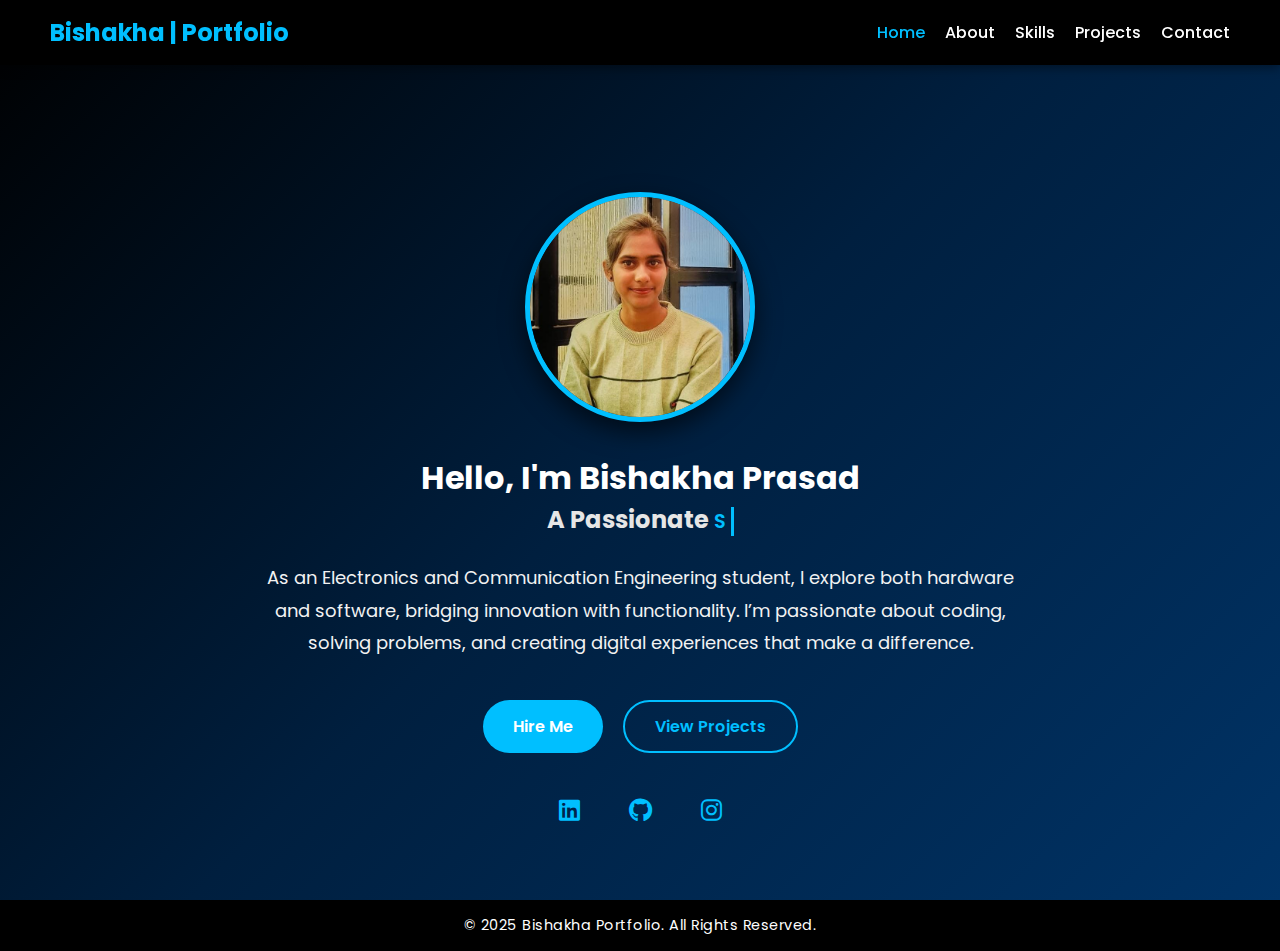
<file: index.html>
<!DOCTYPE html>
<html lang="en">

<head>
    <meta charset="UTF-8">
    <meta name="viewport" content="width=device-width, initial-scale=1.0">
    <title>Bishakha Portfolio</title>

    <!-- Font Awesome -->
    <link rel="stylesheet" href="https://cdnjs.cloudflare.com/ajax/libs/font-awesome/6.5.0/css/all.min.css">
    <!-- Google Fonts -->
    <link href="https://fonts.googleapis.com/css2?family=Poppins:wght@400;600;700&display=swap" rel="stylesheet">

    <link rel="stylesheet" href="Pstyle.css">
</head>

<body>
    <!-- ===== Navbar ===== -->
    <header class="navbar">
        <div class="logo">Bishakha | Portfolio</div>
        <ul class="navlist">
            <li><a href="index1.html" class="active">Home</a></li>
            <li><a href="about.html">About</a></li>
            <li><a href="skills.html">Skills</a></li>
            <li><a href="projects.html">Projects</a></li>
            <li><a href="contact.html">Contact</a></li>
        </ul>
    </header>

    <!-- ===== Home Section ===== -->
    <section id="home" class="home-section">
        <div class="home-content">
            <!-- Your photo -->
            <div class="home-image">
                <img src="my_pic2.jpg" alt="Bishakha Prasad">
            </div>

            <h1 class="home-name">Hello, I'm <span class="home2">Bishakha Prasad</span></h1>
            <h2 class="home-role">A Passionate <span class="typing"></span></h2>

            <p class="home-detail">
                As an Electronics and Communication Engineering student, I explore both hardware and software,
                bridging innovation with functionality. I’m passionate about coding, solving problems, and creating
                digital experiences that make a difference.
            </p>

            <div class="btn-container">
                <button class="btn-primary" onclick="location.href='contact.html'">Hire Me</button>
                <button class="btn-secondary" onclick="location.href='projects.html'">View Projects</button>
            </div>

            <div class="social-icons">
                <a href="https://www.linkedin.com/in/bishakha-prasad-864885325?utm_source=share&utm_campaign=share_via&utm_content=profile&utm_medium=android_app" target="_blank"><i
                        class="fa-brands fa-linkedin"></i></a>
                <a href="https://github.com/Bishakha2502" target="_blank"><i class="fa-brands fa-github"></i></a>
                <a href="https://www.instagram.com/_.bishakha.___?igsh=dGhjbWV0NnV6NW83" target="_blank"><i
                        class="fa-brands fa-instagram"></i></a>
            </div>
        </div>
    </section>

    <footer>© 2025 Bishakha Portfolio. All Rights Reserved.</footer>

    <!-- ===== Typing Animation Script ===== -->
    <script>
        document.addEventListener('DOMContentLoaded', function () {
            const typingSpan = document.querySelector('.typing');
            if (!typingSpan) return;

            const textArray = ["Software Developer", "Problem Solver", "Creative Coder"];
            let typingIndex = 0;
            let charIndex = 0;
            const typingSpeed = 120;
            const erasingSpeed = 80;
            const delayBetween = 1500;

            function type() {
                const current = textArray[typingIndex];
                if (charIndex < current.length) {
                    typingSpan.textContent += current.charAt(charIndex++);
                    setTimeout(type, typingSpeed);
                } else {
                    setTimeout(erase, delayBetween);
                }
            }

            function erase() {
                if (charIndex > 0) {
                    typingSpan.textContent = typingSpan.textContent.slice(0, -1);
                    charIndex--;
                    setTimeout(erase, erasingSpeed);
                } else {
                    typingIndex = (typingIndex + 1) % textArray.length;
                    setTimeout(type, typingSpeed);
                }
            }

            setTimeout(type, 700);
        });
    </script>
</body>

</html>
</file>
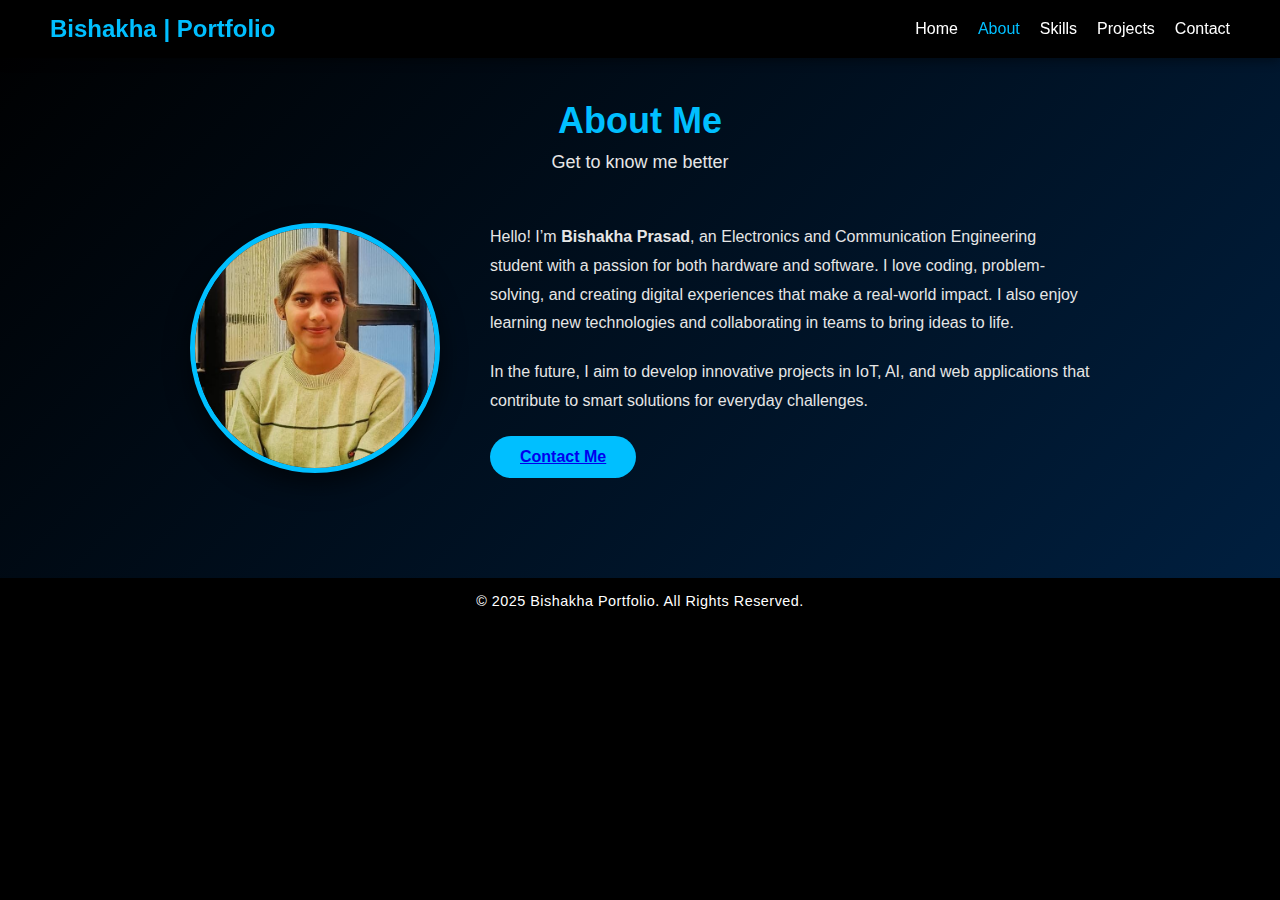
<file: about.html>
<!DOCTYPE html>
<html lang="en">

<head>
  <meta charset="UTF-8">
  <meta name="viewport" content="width=device-width, initial-scale=1.0">
  <title>About | Bishakha Portfolio</title>
  <link rel="stylesheet" href="Pstyle.css">
</head>

<body>

  <header class="navbar">
    <a href="index.html" class="logo">Bishakha | Portfolio</a>
    <ul class="navlist">
      <li><a href="index.html">Home</a></li>
      <li><a href="about.html" class="active">About</a></li>
      <li><a href="skills.html">Skills</a></li>
      <li><a href="projects.html">Projects</a></li>
      <li><a href="contact.html">Contact</a></li>
    </ul>
  </header>

  <!-- ===== About Section ===== -->
  <section id="about" class="about-section">
    <h2 class="section-title">About Me</h2>
    <p class="section-subtitle">Get to know me better</p>

    <div class="about-container">
      <div class="about-image">
        <img src="my_pic2.jpg" alt="Bishakha Prasad">
      </div>
      <div class="about-content">
        <p>
          Hello! I’m <strong>Bishakha Prasad</strong>, an Electronics and Communication Engineering student with a
          passion for both hardware and software.
          I love coding, problem-solving, and creating digital experiences that make a real-world impact.
          I also enjoy learning new technologies and collaborating in teams to bring ideas to life.
        </p>
        <p>
          In the future, I aim to develop innovative projects in IoT, AI, and web applications that contribute to smart
          solutions for everyday challenges.
        </p>
        <button class="btn-primary" onclick="document.getElementById('contact').scrollIntoView({behavior:'smooth'})">
          <a href="contact.html">Contact Me</a>
        </button>
      </div>
    </div>
  </section>



  <footer>© 2025 Bishakha Portfolio. All Rights Reserved.</footer>
</body>

</html>
</file>
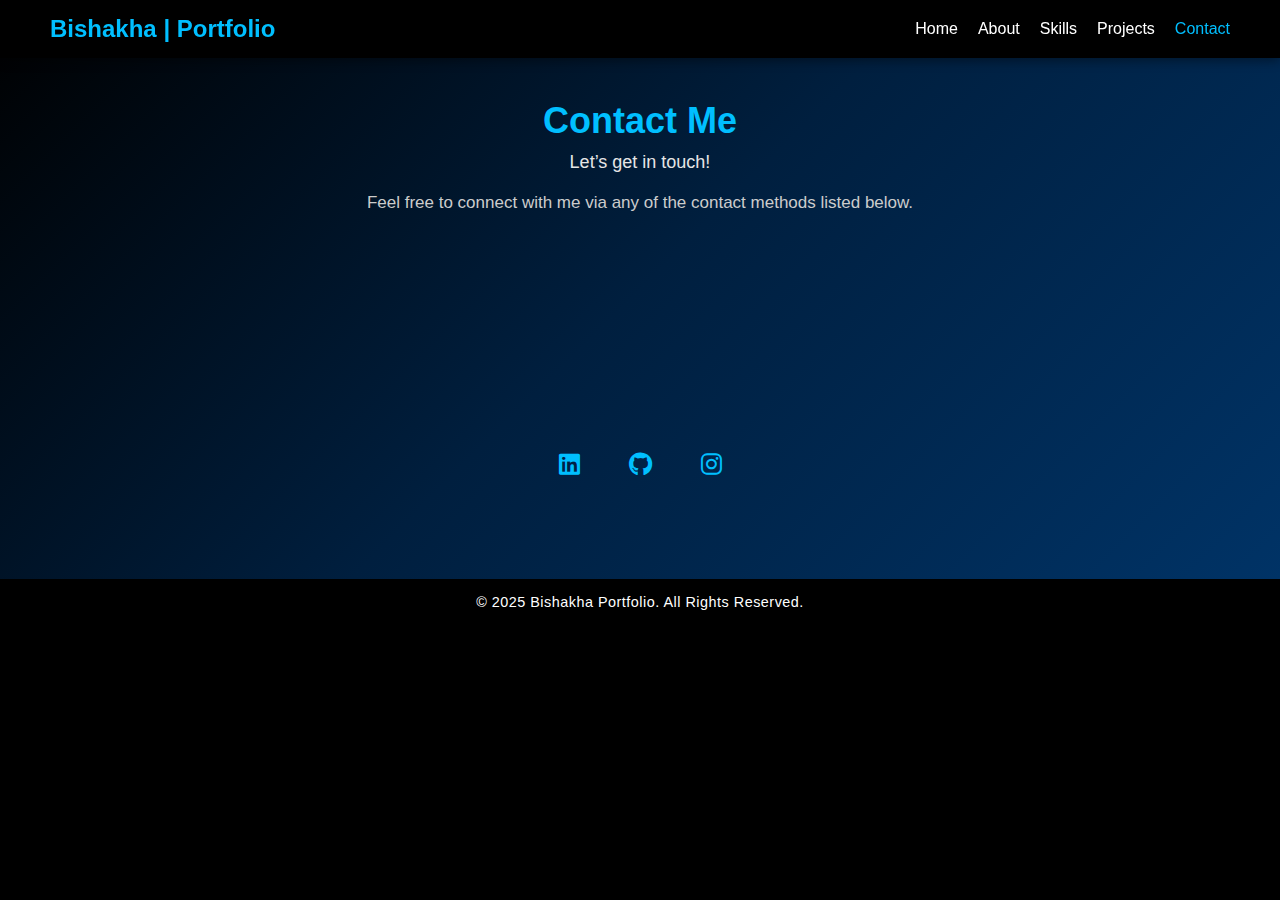
<file: contact.html>
<!DOCTYPE html>
<html lang="en">

<head>
  <meta charset="UTF-8">
  <meta name="viewport" content="width=device-width, initial-scale=1.0">
  <title>Contact | Bishakha Portfolio</title>
  <link rel="stylesheet" href="Pstyle.css">
  <link rel="stylesheet" href="https://cdnjs.cloudflare.com/ajax/libs/font-awesome/6.4.0/css/all.min.css">
</head>

<body>

  <!-- ===== Header / Navbar ===== -->
  <header class="navbar">
    <a href="index.html" class="logo">Bishakha | Portfolio</a>

    <ul class="navlist">
      <li><a href="index.html">Home</a></li>
      <li><a href="about.html">About</a></li>
      <li><a href="skills.html">Skills</a></li>
      <li><a href="projects.html">Projects</a></li>
      <li><a href="contact.html" class="active">Contact</a></li>
    </ul>
  </header>

  <!-- ===== Contact Section ===== -->
  <section id="contact" class="contact-section">
    <h2 class="section-title">Contact Me</h2>
    <p class="section-subtitle">Let’s get in touch!</p>
    <p class="intro-text">Feel free to connect with me via any of the contact methods listed below.</p>

    <div class="contact-center">
      <div class="contact-card">
        <i class="fa-solid fa-envelope"></i>
        <h4>Email</h4>
        <p>prasadvishakha@gmail.com</p>
      </div>
      <div class="contact-card">
        <i class="fa-solid fa-phone"></i>
        <h4>Phone</h4>
        <p>+91 8389081820</p>
      </div>
      <div class="contact-card">
        <i class="fa-solid fa-location-dot"></i>
        <h4>Location</h4>
        <p>Asansol, West Bengal, India</p>
      </div>
    </div>

    <!-- ===== SOCIAL ICONS ===== -->
    <div class="social-icons">
      <a href="https://www.linkedin.com/in/bishakha-prasad-864885325?utm_source=share&utm_campaign=share_via&utm_content=profile&utm_medium=android_app"
        target="_blank"><i class="fab fa-linkedin"></i></a>
      <a href="https://github.com/Bishakha2502" target="_blank"><i class="fab fa-github"></i></a>
      <a href="https://www.instagram.com/_.bishakha.___?igsh=dGhjbWV0NnV6NW83" target="_blank"><i
          class="fab fa-instagram"></i></a>
    </div>
  </section>

  <footer>
    © 2025 Bishakha Portfolio. All Rights Reserved.
  </footer>

</body>

</html>
</file>
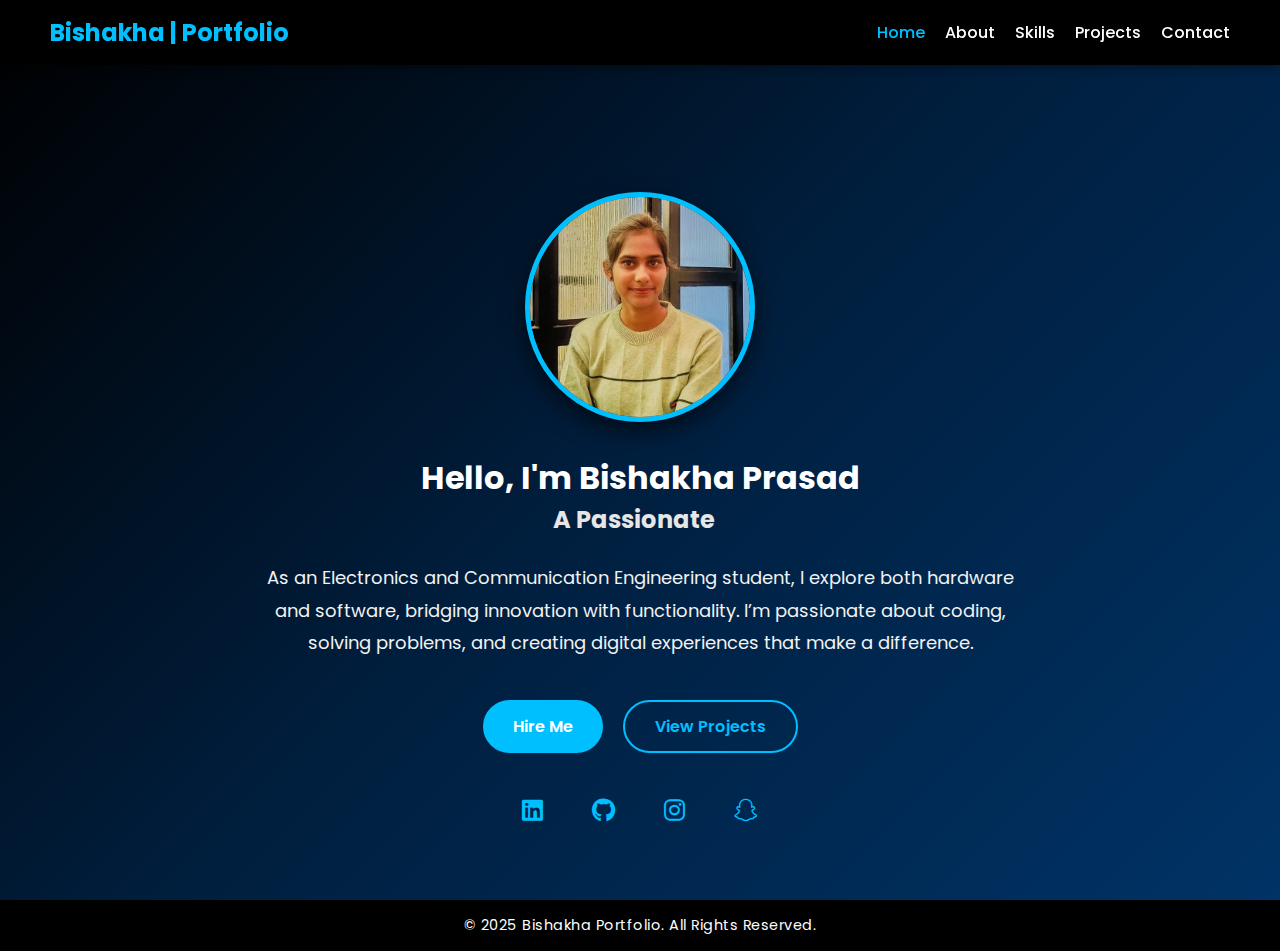
<file: index1.html>
<!DOCTYPE html>
<html lang="en">

<head>
    <meta charset="UTF-8">
    <meta name="viewport" content="width=device-width, initial-scale=1.0">
    <title>Bishakha Portfolio</title>

    <!-- Font Awesome -->
    <link rel="stylesheet" href="https://cdnjs.cloudflare.com/ajax/libs/font-awesome/6.5.0/css/all.min.css">
    <!-- Google Fonts -->
    <link href="https://fonts.googleapis.com/css2?family=Poppins:wght@400;600;700&display=swap" rel="stylesheet">

    <link rel="stylesheet" href="Pstyle.css">
</head>

<body>
    <!-- ===== Navbar ===== -->
    <header class="navbar">
        <div class="logo">Bishakha | Portfolio</div>
        <ul class="navlist">
            <li><a href="index1.html" class="active">Home</a></li>
            <li><a href="about.html">About</a></li>
            <li><a href="skills.html">Skills</a></li>
            <li><a href="projects.html">Projects</a></li>
            <li><a href="contact.html">Contact</a></li>
        </ul>
    </header>

    <!-- ===== Home Section ===== -->
    <section id="home" class="home-section">
        <div class="home-content">
            <!-- Your photo -->
            <div class="home-image">
                <img src="my_pic2.jpg" alt="Bishakha Prasad">
            </div>

            <h1 class="home-name">Hello, I'm <span class="home2">Bishakha Prasad</span></h1>
            <h2 class="home-role">A Passionate <span class="typing"></span></h2>

            <p class="home-detail">
                As an Electronics and Communication Engineering student, I explore both hardware and software,
                bridging innovation with functionality. I’m passionate about coding, solving problems, and creating
                digital experiences that make a difference.
            </p>

            <div class="btn-container">
                <button class="btn-primary" onclick="location.href='contact.html'">Hire Me</button>
                <button class="btn-secondary" onclick="location.href='projects.html'">View Projects</button>
            </div>

            <div class="social-icons">
                <a href="https://www.linkedin.com/in/bishakha-prasad-864885325?utm_source=share&utm_campaign=share_via&utm_content=profile&utm_medium=android_app" target="_blank"><i
                        class="fa-brands fa-linkedin"></i></a>
                <a href="https://github.com/Bishakha2502" target="_blank"><i class="fa-brands fa-github"></i></a>
                <a href="https://www.instagram.com/_.bishakha.___?igsh=dGhjbWV0NnV6NW83" target="_blank"><i
                        class="fa-brands fa-instagram"></i></a>
                <a href="https://www.snapchat.com/add/bishakhap201822?share_id=KjONIKB6ZJo&locale=en-US" target="_blank"><i class="fa-brands fa-snapchat"></i></a>
            </div>
        </div>
    </section>

    <footer>© 2025 Bishakha Portfolio. All Rights Reserved.</footer>

    <!-- ===== Typing Animation Script ===== -->
    <script>
        document.addEventListener('DOMContentLoaded', function () {
            const typingSpan = document.querySelector('.typing');
            if (!typingSpan) return;

            const textArray = ["Software Developer", "Problem Solver", "Creative Coder"];
            let typingIndex = 0;
            let charIndex = 0;
            const typingSpeed = 120;
            const erasingSpeed = 80;
            const delayBetween = 1500;

            function type() {
                const current = textArray[typingIndex];
                if (charIndex < current.length) {
                    typingSpan.textContent += current.charAt(charIndex++);
                    setTimeout(type, typingSpeed);
                } else {
                    setTimeout(erase, delayBetween);
                }
            }

            function erase() {
                if (charIndex > 0) {
                    typingSpan.textContent = typingSpan.textContent.slice(0, -1);
                    charIndex--;
                    setTimeout(erase, erasingSpeed);
                } else {
                    typingIndex = (typingIndex + 1) % textArray.length;
                    setTimeout(type, typingSpeed);
                }
            }

            setTimeout(type, 700);
        });
    </script>
</body>

</html>
</file>
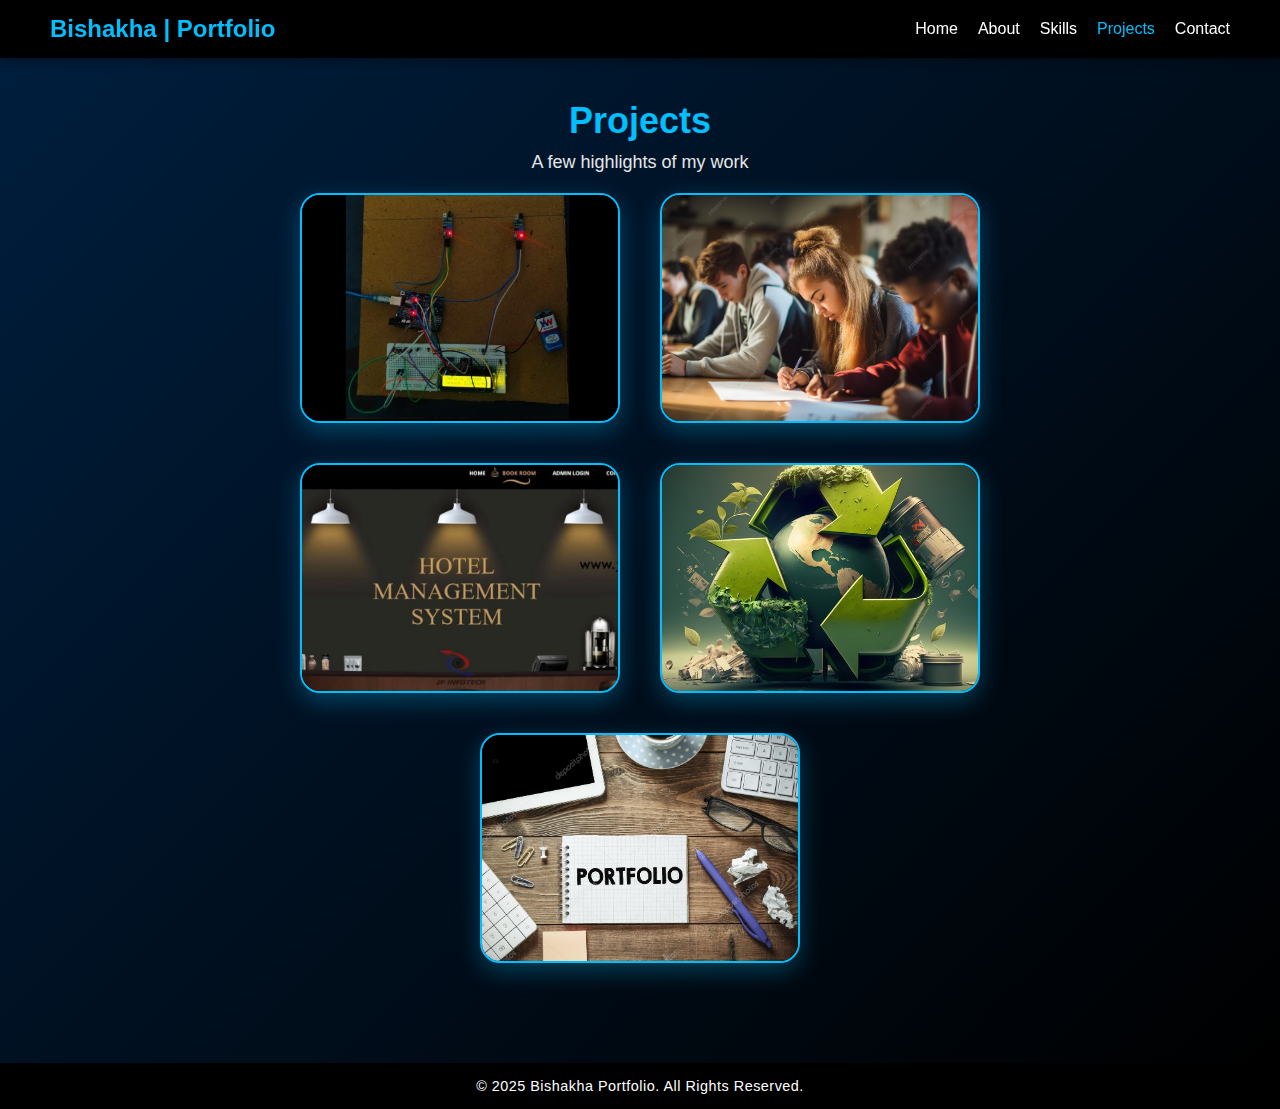
<file: projects.html>
<!DOCTYPE html>
<html lang="en">

<head>
  <meta charset="UTF-8">
  <meta name="viewport" content="width=device-width, initial-scale=1.0">
  <title>Projects | Bishakha Portfolio</title>
  <link rel="stylesheet" href="Pstyle.css">
</head>

<body>

  <header class="navbar">
    <a href="index1.html" class="logo">Bishakha | Portfolio</a>
    <ul class="navlist">
      <li><a href="index1.html">Home</a></li>
      <li><a href="about.html">About</a></li>
      <li><a href="skills.html">Skills</a></li>
      <li><a href="projects.html" class="active">Projects</a></li>
      <li><a href="contact.html">Contact</a></li>
    </ul>
  </header>

  <section id="projects" class="projects-section">
    <h2 class="section-title">Projects</h2>
    <p class="section-subtitle">A few highlights of my work</p>

    <div class="projects-container">

      <div class="project-card">
        <img src="vsms1.jpg" alt="Ardiuno-Vechile Speed">
        <div class="overlay">
          <h3>Vechile Speed Monitoring System</h3>
          <p>A hardware project using Ardiuno Uno,IR Sensors,LCD display,and buzzer for real-time vechile speed
            detection and monitoring </p>
          <a class="project-btn" href="">View Project</a>
        </div>
      </div>

      <div class="project-card">
        <img src="stg.jpg" alt="Student Grade Tracker">
        <div class="overlay">
          <h3>Student Grade Tracker</h3>
          <p>A java-based software project built using OOPs concepts,file handling that helps efficient manage and
            monitor acadmics performance</p>
          <a class="project-btn" href="https://github.com/Bishakha2502/Student-Grade-Tracker.git">View Project</a>
        </div>
      </div>

      <div class="project-card">
        <img src="hms.jpg" alt="Hotel Management System">
        <div class="overlay">
          <h3>Hotel Reservation Management System</h3>
          <p>A java-based software project built using OOPs concepts, file handling and DB that helps streamline bookings and
            manage hotel records seamlessly. </p>
          <a class="project-btn" href="https://github.com/Bishakha2502/Hotel-Reservation-Management-System.git">View Project</a>
        </div>
      </div>

      <div class="project-card">
        <img src="wms.jpeg" alt="Waste Management System">
        <div class="overlay">
          <h3>Waste Management System</h3>
          <p>A web-based application built using JSP, Servlets, and Oracle DB that helps track, manage, and recycle
            waste effectively.</p>
          <a class="project-btn" href="">View Project</a>
        </div>
      </div>

      <div class="project-card">
        <img src="pf.jpg" alt="Portfolio Website">
        <div class="overlay">
          <h3>Portfolio Website</h3>
          <p>Personal responsive website showcasing skills, projects, and contact information using HTML, CSS, and
            JavaScript.</p>
          <a class="project-btn" href="https://github.com/Bishakha2502/Portfolio_website.git">View Project</a>
        </div>
      </div>

    </div>
  </section>

  <footer>
    © 2025 Bishakha Portfolio. All Rights Reserved.
  </footer>
</body>
</html>
</file>
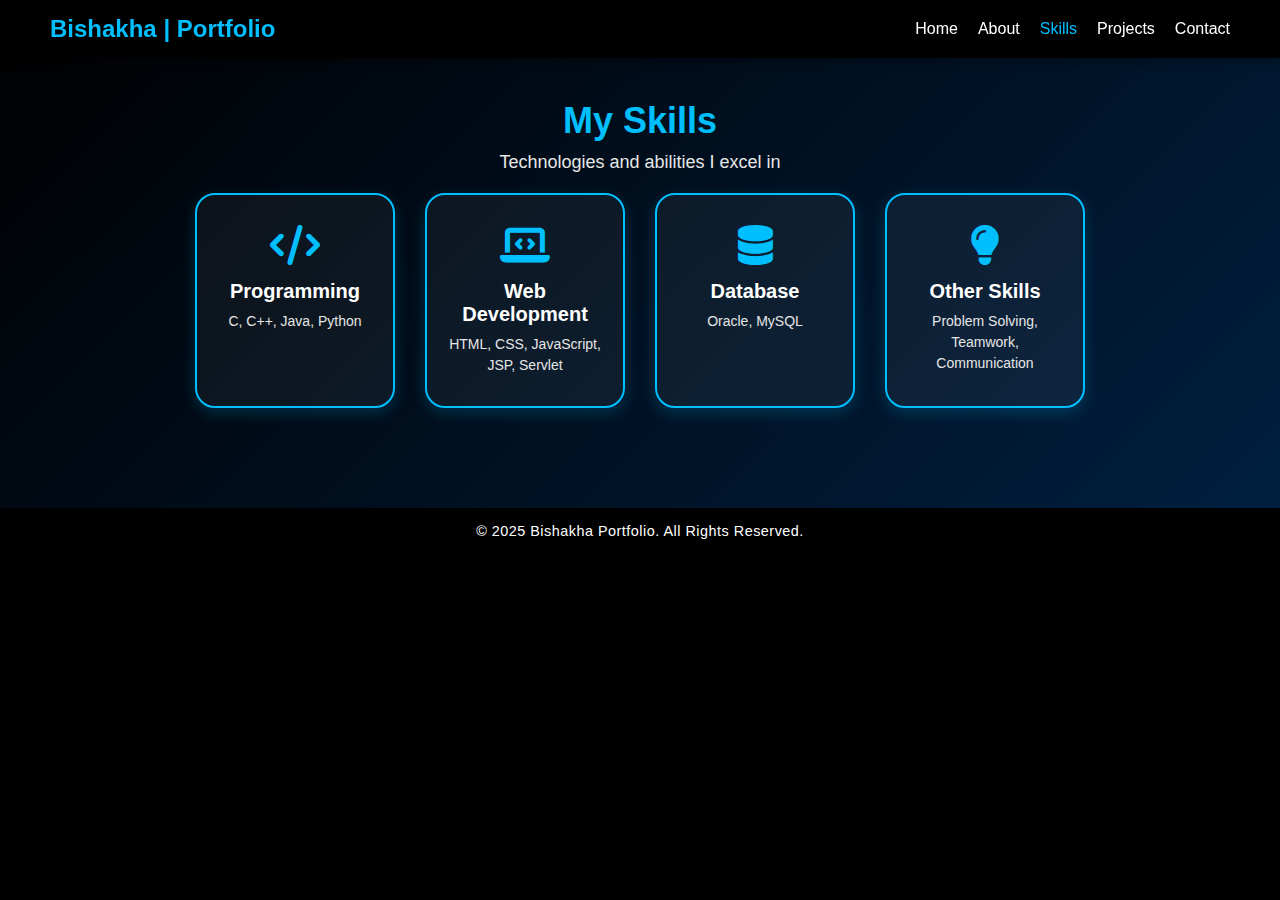
<file: skills.html>
<!DOCTYPE html>
<html lang="en">

<head>
  <meta charset="UTF-8">
  <meta name="viewport" content="width=device-width, initial-scale=1.0">
  <title>Skills | Bishakha Portfolio</title>
  <link rel="stylesheet" href="Pstyle.css">
  <link rel="stylesheet" href="https://cdnjs.cloudflare.com/ajax/libs/font-awesome/6.4.0/css/all.min.css">

</head>

<body>

  <header class="navbar">
    <a href="index1.html" class="logo">Bishakha | Portfolio</a>
    <ul class="navlist">
      <li><a href="index1.html">Home</a></li>
      <li><a href="about.html">About</a></li>
      <li><a href="skills.html" class="active">Skills</a></li>
      <li><a href="projects.html">Projects</a></li>
      <li><a href="contact.html">Contact</a></li>
    </ul>
  </header>

  <section id="skills" class="skills-section">
    <h2 class="section-title">My Skills</h2>
    <p class="section-subtitle">Technologies and abilities I excel in</p>

    <div class="skills-container">
      <div class="skill-card">
        <i class="fa-solid fa-code"></i>
        <h3>Programming</h3>
        <p>C, C++, Java, Python</p>
      </div>

      <div class="skill-card">
        <i class="fa-solid fa-laptop-code"></i>
        <h3>Web Development</h3>
        <p>HTML, CSS, JavaScript, JSP, Servlet</p>
      </div>

      <div class="skill-card">
        <i class="fa-solid fa-database"></i>
        <h3>Database</h3>
        <p>Oracle, MySQL</p>
      </div>

      <div class="skill-card">
        <i class="fa-solid fa-lightbulb"></i>
        <h3>Other Skills</h3>
        <p>Problem Solving, Teamwork, Communication</p>
      </div>
    </div>
  </section>


  <footer>© 2025 Bishakha Portfolio. All Rights Reserved.</footer>
</body>

</html>
</file>
<file: Pstyle.css>
/* ===== Reset ===== */
* {
  margin: 0;
  padding: 0;
  box-sizing: border-box;
  font-family: 'Poppins', sans-serif;
}

body {
  background-color: #000;
  /* Black background for main tone */
  color: #fff;
  scroll-behavior: smooth;
}

/* ===== Navbar ===== */
.navbar {
  width: 100%;
  background: #0a0a0a;
  color: #fff;
  display: flex;
  justify-content: space-between;
  align-items: center;
  padding: 20px 10%;
  position: fixed;
  top: 0;
  z-index: 1000;
  box-shadow: 0 3px 10px rgba(0, 0, 0, 0.4);
}

.logo {
  font-size: 22px;
  font-weight: 700;
  color: #00bfff;
}

.navlist {
  list-style: none;
  display: flex;
  gap: 30px;
}

.navlist a {
  text-decoration: none;
  color: #e6e6e6;
  font-weight: 500;
  transition: 0.3s;
}

.navlist a:hover,
.navlist .active {
  color: #00bfff;
}

/* ===== Home Section ===== */
.home-section {
  background: linear-gradient(135deg, #000, #001f3f, #003366);
  min-height: 100vh;
  display: flex;
  justify-content: center;
  align-items: center;
  flex-direction: column;
  text-align: center;
  padding-top: 120px;
}

.home-image img {
  width: 230px;
  height: 230px;
  border-radius: 50%;
  border: 5px solid #00bfff;
  object-fit: cover;
  box-shadow: 0 10px 25px rgba(0, 0, 0, 0.6);
  margin-bottom: 25px;
}

.home-name h1{
  font-family: var(--font-heading);
  font-size: 48px;
  margin-bottom: 15px;
}

.home2 {
  color: var(--light-blue);
}

.home-role {
  font-size: 24px;
  color: #e6e6e6;
  margin-bottom: 25px;
}

/* ===== Typing Effect ===== */
.typing {
  display: inline-block;
  vertical-align: middle;
  color: #00bfff;
  font-weight: 600;
  font-size: 1.2rem;
  border-right: 3px solid #00bfff;
  padding-right: 5px;
  white-space: nowrap;
  overflow: hidden;
  animation: blink .8s steps(1) infinite;
}

@keyframes blink {

  0%,
  49% {
    border-color: #00bfff;
  }

  50%,
  100% {
    border-color: transparent;
  }
}

.home-detail {
  max-width: 750px;
  font-size: 18px;
  line-height: 1.8;
  color: #f2f2f2;
  margin-bottom: 40px;
}

/* ===== Buttons ===== */
.btn-container {
  display: flex;
  gap: 20px;
  justify-content: center;
  margin-bottom: 30px;
}

.btn-primary,
.btn-secondary {
  padding: 12px 30px;
  border-radius: 30px;
  font-size: 16px;
  cursor: pointer;
  transition: 0.3s ease;
  border: none;
  font-weight: 600;
}

.btn-primary {
  background-color: #00bfff;
  color: #fff;
}

.btn-secondary {
  background-color: transparent;
  color: #00bfff;
  border: 2px solid #00bfff;
}

.btn-primary:hover {
  background-color: #009ad8;
}

.btn-secondary:hover {
  background-color: #00bfff;
  color: #fff;
}

/* ===== Social Icons ===== */
.social-icons {
  margin-top: 15px;
}

.social-icons a {
  text-decoration: none;
  margin: 0 12px;
}

.social-icons i {
  font-size: 24px;
  color: #00bfff;
  transition: transform 0.3s, color 0.3s;
}

.social-icons i:hover {
  transform: scale(1.2);
  color: #ffffff;
}

footer {
  background-color: var(--black);
  color: var(--white);
  text-align: center;
  padding: 15px;
  font-size: 14px;
  letter-spacing: 0.5px;
}

/* ===== About Section ===== */
.about-section {
  background: linear-gradient(135deg, #000, #001f3f);
  padding: 100px 10%;
  color: #fff;
  text-align: center;
}

.about-container {
  display: flex;
  flex-wrap: wrap;
  justify-content: center;
  align-items: center;
  gap: 50px;
  margin-top: 50px;
}

.about-image img {
  width: 250px;
  height: 250px;
  border-radius: 50%;
  border: 5px solid #00bfff;
  object-fit: cover;
  box-shadow: 0 10px 25px rgba(0, 0, 0, 0.6);
}

.about-content {
  max-width: 600px;
  text-align: left;
}

.about-content p {
  font-size: 16px;
  line-height: 1.8;
  margin-bottom: 20px;
  color: #e6e6e6;
}

/* ===== Skills Section ===== */
.skills-section {
  background: linear-gradient(135deg, #000, #001f3f);
  padding: 100px 10%;
  text-align: center;
}

.skills-container {
  display: flex;
  flex-wrap: wrap;
  justify-content: center;
  gap: 30px;
}

.skill-card {
  background: rgba(255, 255, 255, 0.05);
  border: 2px solid #00bfff;
  border-radius: 20px;
  width: 200px;
  padding: 30px 20px;
  text-align: center;
  transition: 0.3s ease;
  box-shadow: 0 5px 15px rgba(0, 191, 255, 0.2);
}

.skill-card i {
  font-size: 40px;
  color: #00bfff;
  margin-bottom: 15px;
}

.skill-card h3 {
  font-size: 20px;
  color: #fff;
  margin-bottom: 8px;
}

.skill-card p {
  font-size: 14px;
  color: #e6e6e6;
  line-height: 1.5;
}

.skill-card:hover {
  transform: translateY(-10px);
  background: #003366;
  border-color: #009ad8;
}

/* Section Titles */
.section-title {
  font-size: 36px;
  color: #00bfff;
  text-align: center;
  margin-bottom: 10px;
}

.section-subtitle {
  text-align: center;
  color: #e6e6e6;
  font-size: 18px;
  margin-bottom: 50px;
}

/* ===== Projects Section ===== */
.projects-section {
  background: linear-gradient(135deg, #001f3f, #000);
  padding: 100px 10%;
  text-align: center;
}

.projects-container {
  display: flex;
  flex-wrap: wrap;
  justify-content: center;
  gap: 40px;
}

.project-card {
  position: relative;
  width: 320px;
  height: 230px;
  border-radius: 20px;
  overflow: hidden;
  border: 2px solid #00bfff;
  box-shadow: 0 8px 25px rgba(0, 191, 255, 0.3);
  transition: transform 0.3s ease, box-shadow 0.3s ease;
}

.project-card img {
  width: 100%;
  height: 100%;
  object-fit: cover;
  transition: 0.5s ease;
}

.project-card:hover img {
  transform: scale(1.1);
  opacity: 0.3;
}

/* Overlay Effect */
.overlay {
  position: absolute;
  top: 0;
  left: 0;
  width: 100%;
  height: 100%;
  color: #fff;
  display: flex;
  flex-direction: column;
  justify-content: center;
  align-items: center;
  text-align: center;
  opacity: 0;
  transition: opacity 0.4s ease;
  padding: 20px;
}

.project-card:hover .overlay {
  opacity: 1;
}

.overlay h3 {
  color: #00bfff;
  font-size: 22px;
  margin-bottom: 10px;
}

.overlay p {
  font-size: 15px;
  color: #e6e6e6;
  margin-bottom: 20px;
  line-height: 1.5;
}

.project-btn {
  background-color: #00bfff;
  color: #fff;
  padding: 10px 20px;
  border-radius: 30px;
  text-decoration: none;
  font-weight: 600;
  transition: 0.3s ease;
}

.project-btn:hover {
  background-color: #009ad8;
  transform: scale(1.05);
}

/* Section Titles */
.section-title {
  font-size: 36px;
  color: #00bfff;
  text-align: center;
  margin-bottom: 10px;
}

.section-subtitle {
  text-align: center;
  color: #e6e6e6;
  font-size: 18px;
  margin-bottom: 50px;
}

/* ===== Contact Section ===== */
/* ===== NAVBAR ===== */
.navbar {
    display: flex;
    justify-content: space-between;
    align-items: center;
    padding: 15px 50px;
    background-color: #000;
    color: #fff;
}

.navbar .logo {
    font-size: 1.5rem;
    font-weight: bold;
    color: #00bfff;
    text-decoration: none;
}

.navlist {
    list-style: none;
    display: flex;
    gap: 20px;
}

.navlist a {
    color: #fff;
    text-decoration: none;
    font-size: 1rem;
    transition: color 0.3s;
}

.navlist a:hover,
.navlist a.active {
    color: #00bfff;
}

/* ===== CONTACT SECTION ===== */
.contact-section {
    background: linear-gradient(135deg, #000, #001f3f, #003366);
    padding: 100px 10%;
    color: #fff;
    text-align: center;
}

.section-title {
    font-size: 36px;
    color: #00bfff;
    margin-bottom: 10px;
}

.section-subtitle {
    color: #e6e6e6;
    font-size: 18px;
    margin-bottom: 20px;
}

.intro-text {
    color: #ccc;
    font-size: 17px;
    margin-bottom: 50px;
}

/* ===== CONTACT INFO (Horizontal Layout) ===== */
.contact-center {
    display: flex;
    justify-content: center;
    flex-wrap: wrap;
    gap: 40px;
}

/* ===== CONTACT CARD ===== */
.contact-card {
    background-color: #001f3f;
    border: 2px solid #00bfff;
    border-radius: 15px;
    padding: 25px;
    width: 280px;
    text-align: center;
    transition: transform 0.4s, box-shadow 0.4s;
    opacity: 0;
    animation: fadeIn 1s forwards;
}

.contact-card:hover {
    transform: translateY(-5px);
    box-shadow: 0 0 20px 2px rgba(0, 191, 255, 0.7);
}

.contact-card i {
    font-size: 28px;
    color: #00bfff;
    margin-bottom: 15px;
}

.contact-card h4 {
    font-size: 20px;
    color: #00bfff;
    margin-bottom: 10px;
}

.contact-card p {
    font-size: 16px;
    color: #e6e6e6;
}

/* ===== SOCIAL ICONS ===== */
.social-icons {
    margin-top: 40px;
    display: flex;
    justify-content: center;
    gap: 25px;
}

.social-icons a {
    color: #00bfff;
    font-size: 24px;
    transition: color 0.3s, transform 0.3s;
}

.social-icons a:hover {
    color: #fff;
    transform: scale(1.2);
}

/* ===== ANIMATION ===== */
@keyframes fadeIn {
    to {
        opacity: 1;
    }
}

/* ===== FOOTER ===== */
footer {
    text-align: center;
    padding: 15px;
    background: #000;
    color: #fff;
    font-size: 0.9rem;
}

/* ===== RESPONSIVE ===== */
@media (max-width: 900px) {
    .contact-center {
        flex-direction: column;
        align-items: center;
    }
}
</file>
